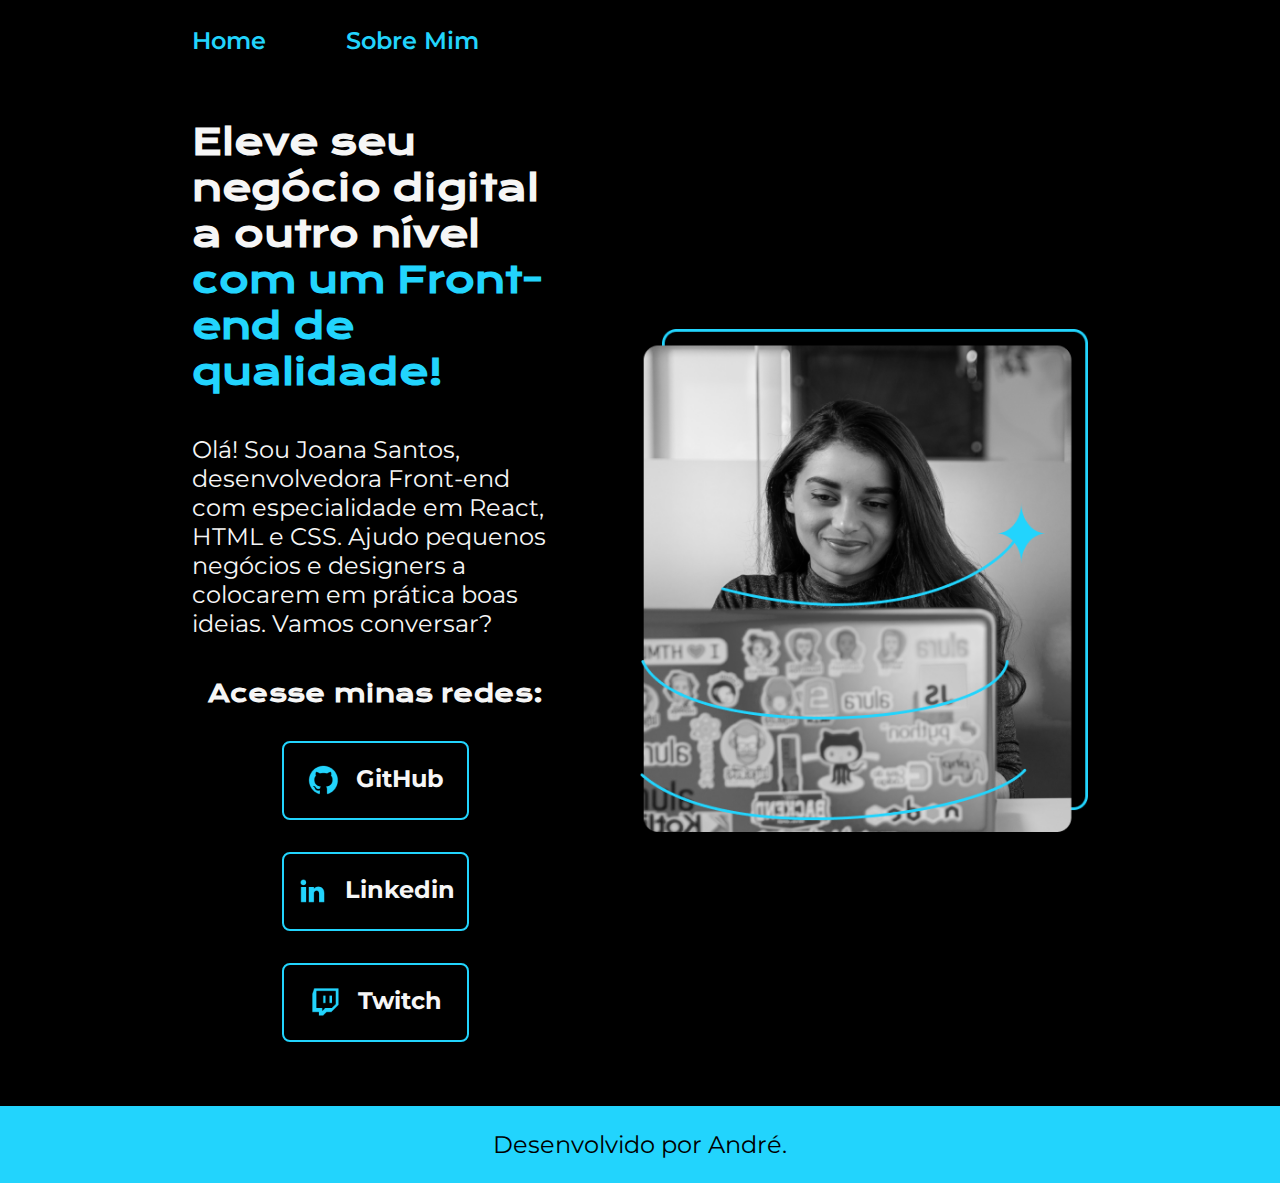
<file: index.html>
<!DOCTYPE html>
<html lang="pt-br">
<head>
    <meta charset="UTF-8">
    <meta http-equiv="X-UA-Compatible" content="IE=edge">
    <meta name="viewport" content="width=device-width, initial-scale=1.0">
    <title>Portifolio</title>
    <link rel="stylesheet" href="./style/style.css">
</head>
<body>
   
    <header class="cabecalho">
        <nav class="cabecalho__menu">
            <a class="cabecalho__menu__link" href="index.html">Home</a>
            <a class="cabecalho__menu__link" href="about.html">Sobre Mim</a>
        </nav>
    </header>
   
    <main class="apresentacao">
        
        <section class="apresentacao__conteudo">
        
            <h1 class="apresentacao__conteudo__titulo">Eleve seu negócio digital a outro nível <strong class="apresentacao__negrito">com um Front-end de qualidade!</strong></h1>
            <p class="apresentacao__conteudo__paragrafo">Olá! Sou Joana Santos, desenvolvedora Front-end com especialidade em React, HTML e CSS. Ajudo pequenos negócios e designers a colocarem em prática boas ideias. Vamos conversar?</p>
            
            <div class="apresentacao__links">
                
                <h2 class="apresentacao__links__titulo">Acesse minas redes:</h2>
                
                <a class="apresentacao__links__link" href="https://github.com/">
                    <img src="./assets/github.png">
                    GitHub
                </a>
                
                <a class="apresentacao__links__link" href="https://br.linkedin.com/">
                    <img src="./assets/linkedin.png">
                    Linkedin
                </a>
                
                <a class="apresentacao__links__link" href="https://www.twitch.tv/">
                    <img src="./assets/twitch.png">
                    Twitch
                </a>


            </div>

        </section>

        <img class="apresentacao__imagem" src="./assets/aluna.png" alt="Foto da Aluna">

    </main>
   
    <footer class="rodape">
        <p>Desenvolvido por André.</p>
    </footer>

</body>
</html>
</file>
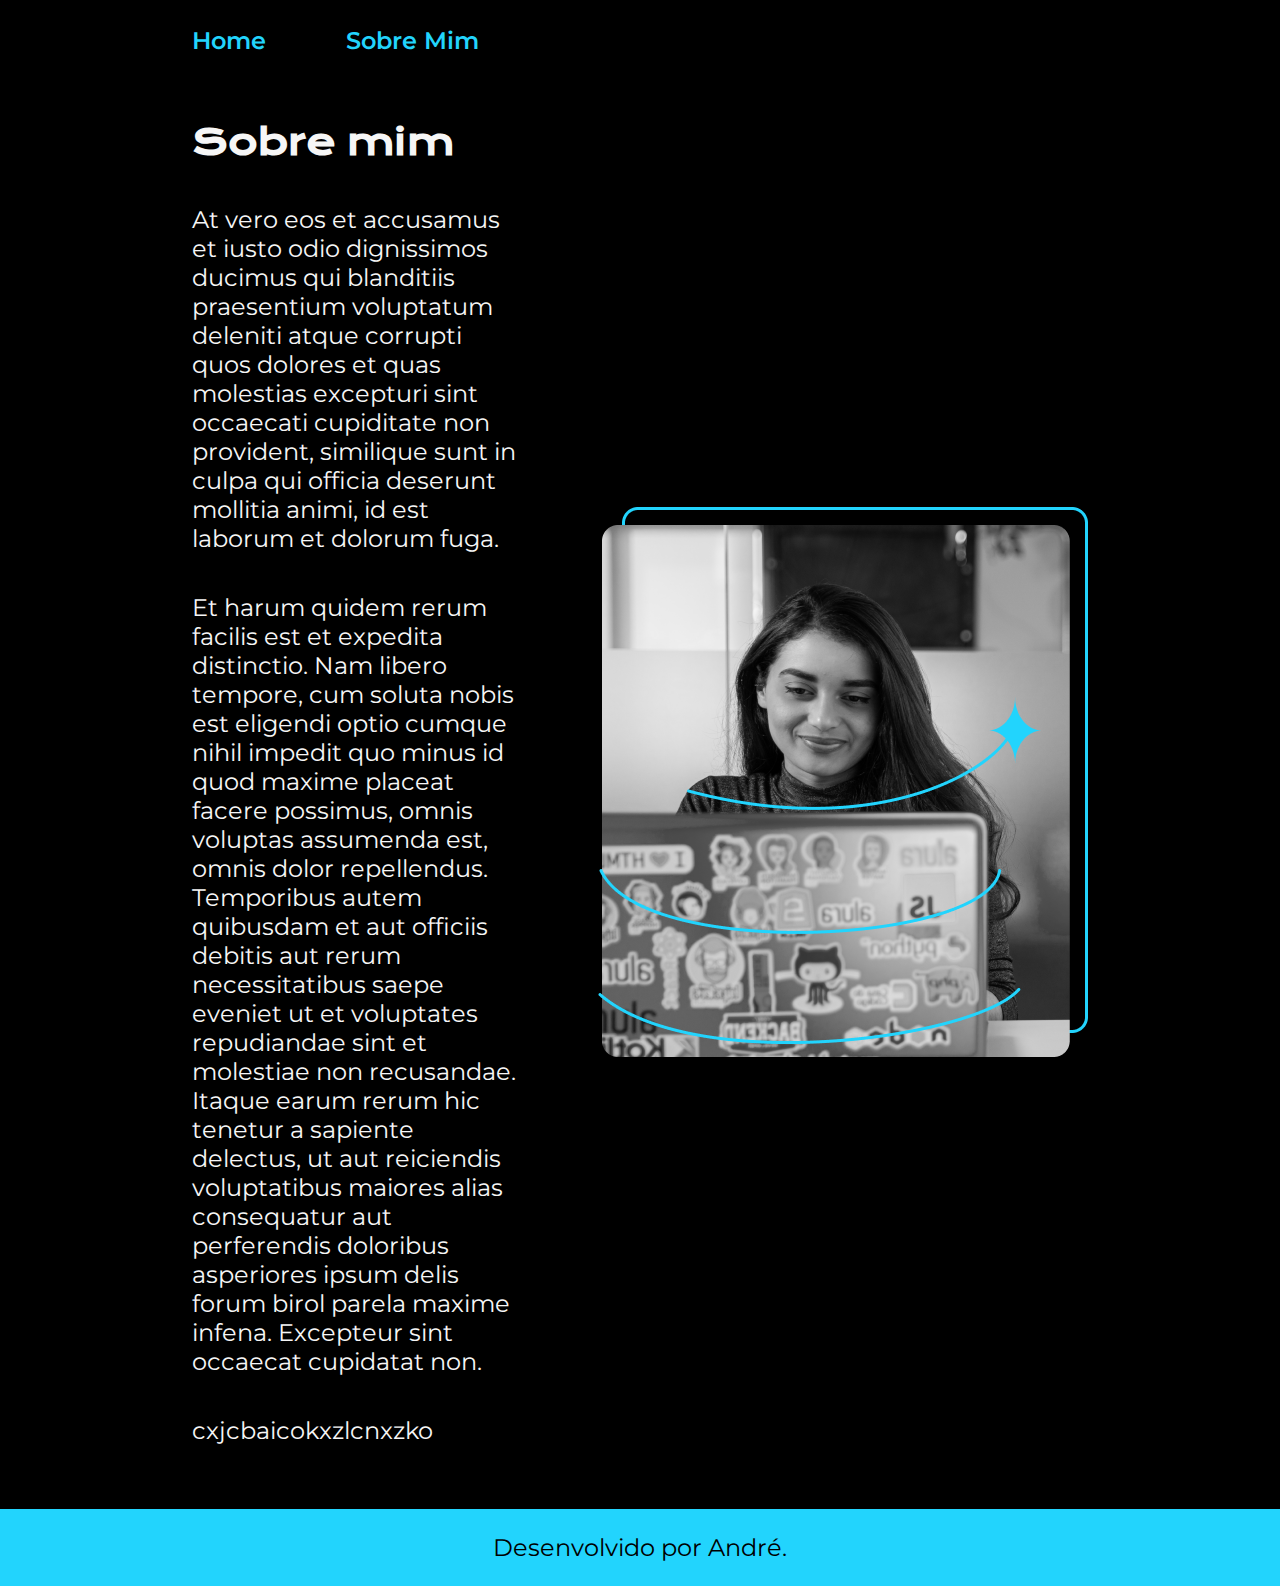
<file: about.html>
<!DOCTYPE html>
<html lang="pt-br">
<head>
    <meta charset="UTF-8">
    <meta http-equiv="X-UA-Compatible" content="IE=edge">
    <meta name="viewport" content="width=device-width, initial-scale=1.0">
    <title>Sobre mim</title>
    <link rel="stylesheet" href="./style/style.css">

</head>
<body>

    <header class="cabecalho">
        <nav class="cabecalho__menu">
            <a class="cabecalho__menu__link" href="index.html">Home</a>
            <a class="cabecalho__menu__link" href="about.html">Sobre Mim</a>
        </nav>
    </header>

    <main class="apresentacao">
        
        <section class="apresentacao__conteudo">
        
            <h1 class="apresentacao__conteudo__titulo">Sobre mim</h1>

            <p class="apresentacao__conteudo__paragrafo">At vero eos et accusamus et iusto odio dignissimos ducimus qui blanditiis praesentium voluptatum deleniti atque corrupti quos dolores et quas molestias excepturi sint occaecati cupiditate non provident, similique sunt in culpa qui officia deserunt mollitia animi, id est laborum et dolorum fuga.</p>
            
            <p class="apresentacao__conteudo__paragrafo">Et harum quidem rerum facilis est et expedita distinctio. Nam libero tempore, cum soluta nobis est eligendi optio cumque nihil impedit quo minus id quod maxime placeat facere possimus, omnis voluptas assumenda est, omnis dolor repellendus. Temporibus autem quibusdam et aut officiis debitis aut rerum necessitatibus saepe eveniet ut et voluptates repudiandae sint et molestiae non recusandae. Itaque earum rerum hic tenetur a sapiente delectus, ut aut reiciendis voluptatibus maiores alias consequatur aut perferendis doloribus asperiores ipsum delis forum birol parela maxime infena. Excepteur sint occaecat cupidatat non.
            </p>
            <p class="apresentacao__conteudo__paragrafo">cxjcbaicokxzlcnxzko</p>
        </section>

        <img src="./assets/aluna.png" alt="Foto da Aluna">

    </main>
   
    <footer class="rodape">
        <p>Desenvolvido por André.</p>
    </footer>
    
</body>
</html>
</file>
<file: style/style.css>
@import url('https://fonts.googleapis.com/css2?family=Krona+One&family=Montserrat:wght@400;600&display=swap');

*{
    margin: 0;
    padding: 0;
}

:root {
    --cor-primaria: #000000;
    --cor-secundaria: #F6F6F6;
    --cor-terciaria: #22d4fd;

    --cor-hoover: #272727;

    --font-primaria: 'Krona One', sans-serif;
    --font-secundaria: 'montserrat', sans-serif;
}

body{
    box-sizing: border-box;
    background-color: var(--cor-primaria);
    color: var(--cor-secundaria);
}

.cabecalho{
    padding: 2% 0% 0% 15%;
}

.cabecalho__menu{
    display: flex;
    gap: 80px;
}

.cabecalho__menu__link{
    font-family: var(--font-secundaria);
    font-size: 1.5rem;
    font-weight: 600;
    color: var(--cor-terciaria);
    text-decoration: none;
}

.apresentacao{
    display: flex;
    align-items: center;
    justify-content: space-between;
    padding: 5% 15%;
    gap: 82px;
}

.apresentacao__conteudo{
    color: var(--cor-secundaria);
    width: 50%;
    display: flex;
    flex-direction: column;
    gap: 40px; 
}

.apresentacao__conteudo__titulo{
    font-size: 2.25rem;
    font-family: var(--font-primaria);
}

.apresentacao__negrito{
    color: var(--cor-terciaria);
}

.apresentacao__conteudo__paragrafo{
    font-size: 1.5rem;
    font-family: var(--font-secundaria);
}

.apresentacao__links{
    display: flex;
    flex-direction: column;
    align-items: center;
    gap: 32px;
}

.apresentacao__links__titulo{
    font-size: 1.5rem;
    font-family: var(--font-primaria);
}

.apresentacao__links__link{
    display: flex;
    justify-content: center;
    gap: 16px;
    font-size: 1.5rem;
    font-weight: bold;
    text-decoration: none;
    text-align: center;
    color: var(--cor-secundaria);
    font-family: var(--font-secundaria);
    width: 50%;
    padding: 21.5px 0;
    border-radius: 8px;
    border: 2px solid var(--cor-terciaria);   
}

.apresentacao__links__link:hover{
    background-color: var(--cor-hoover);
}

.apresentacao__imagem{
    width: 50%;
}

.rodape{
    color: var(--cor-primaria);
    background-color: var(--cor-terciaria);
    padding: 24px;
    text-align: center;
    font-family: var(--font-secundaria);
    font-size: 1.5rem;
    font-weight: 400;
}

@media (max-width: 1100px){
    .cabecalho{
        padding: 10%;
    }

    .cabecalho__menu{
        justify-content: center;
    }
    
    .apresentacao{
        flex-direction: column-reverse;
        padding: 5%;
    }

    .apresentacao__conteudo{
        width: auto;
    }
    

}
</file>
